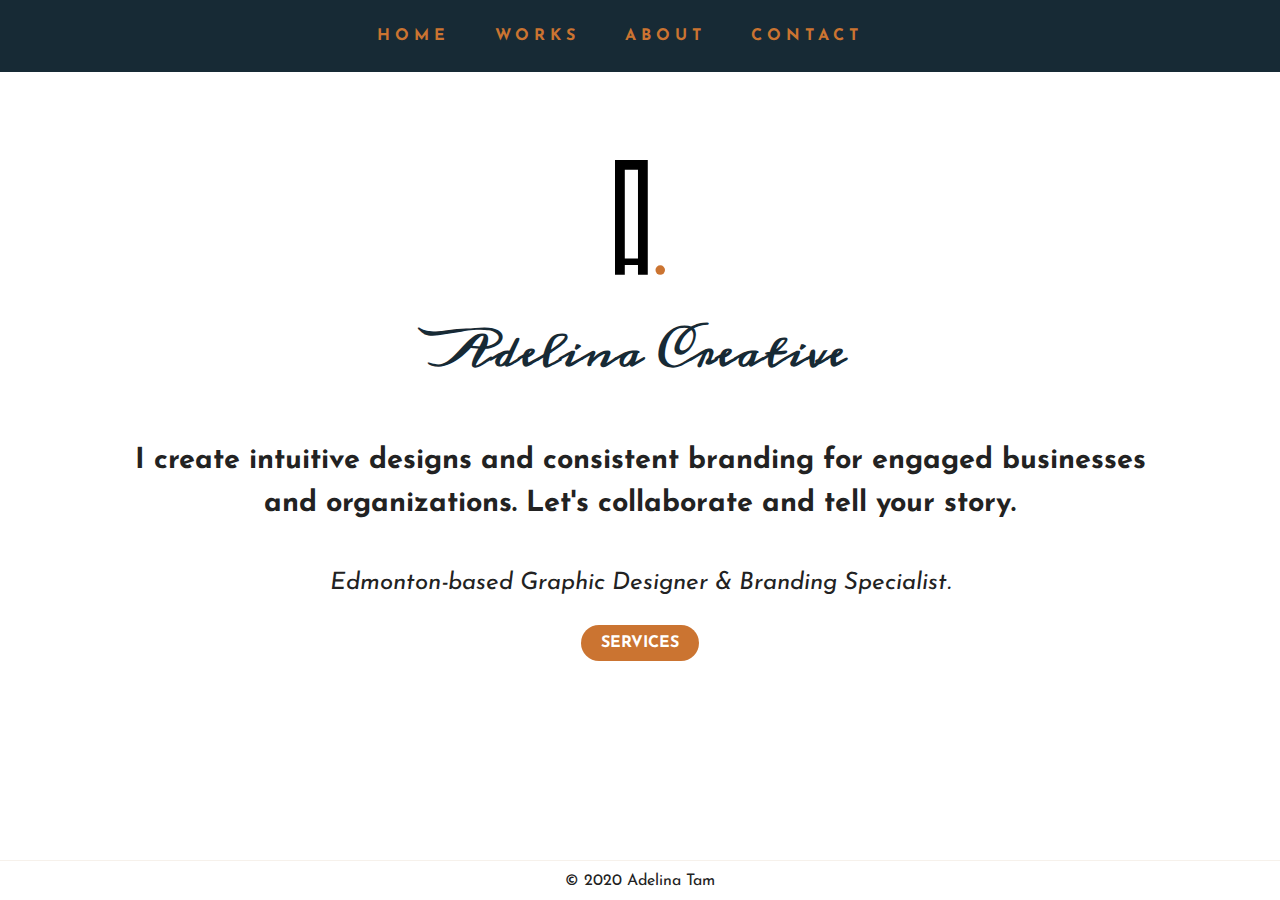
<file: index.html>
<!doctype html>
<html class="no-js" lang="">

<head>
  <meta charset="utf-8">
  <title>Home | Adelina Creative</title>
  <meta name="description" content="">
  <meta name="viewport" content="width=device-width, initial-scale=1">

  <link href="/assets/css/all.css" rel="stylesheet">
  <link rel="manifest" href="site.webmanifest">
  <link rel="apple-touch-icon" href="icon.png">
  <!-- Place favicon.ico in the root directory -->

  <link href="https://fonts.googleapis.com/css?family=Meddon&display=swap" rel="stylesheet">
  <link href="https://fonts.googleapis.com/css?family=Josefin+Sans:300&display=swap" rel="stylesheet">
  <link rel="stylesheet" href="css/animation.css">

  <link rel="stylesheet" href="css/main.css">
  <link rel="stylesheet" href="css/reset.css">

  <meta name="theme-color" content="#fafafa">
</head>

<body>
  <!--[if IE]>
    <p class="browserupgrade">You are using an <strong>outdated</strong> browser. Please <a href="https://browsehappy.com/">upgrade your browser</a> to improve your experience and security.</p>
  <![endif]-->

  <header>
    <button class="nav-button">
      &#9776;
    </button>
    <nav class="nav toggle-show-nav">
      <ul class="links">
        <li><a href="index.html">HOME</a></li>
        <div class="dropdown">
          <li><a class="droplink" href="#">WORKS</a></li>
          <div class="dropdown-content">
              <a href="web.html">Web</a>
              <a href="print.html">Print</a>
              <a href="logo.html">Logo</a>
              <a href="wedding.html">Wedding</a>
          </div>
        </div>
        <li><a href="about.html">ABOUT</a></li>
        <li><a href="contact.html">CONTACT</a></li>
      </ul>
    </nav>

    <div class="intro">
      
    </div>
  </header>

  <main class="creative">
    <svg id="Layer_1" data-name="Layer 1" xmlns="http://www.w3.org/2000/svg" viewBox="0 0 57.76 132.68"><defs><style>.cls-1{fill:#cb7431;}</style></defs><title>house-of-a-transparent</title><path d="M125,58.66h18.93V191.34H132.61V180H117.39v11.32H106.07V58.66Zm7.61,113.75V70H117.39V172.41Z" transform="translate(-106.07 -58.66)"/><circle class="cls-1" cx="52.26" cy="127.13" r="5.5"/></svg>
    <h1 class="effect4">Adelina Creative</h1>
    <h2 class="mission">I create intuitive designs and consistent branding for engaged businesses</h2>
    <h2>and organizations. Let's collaborate and tell your story.</h2>
    <p>Edmonton-based Graphic Designer & Branding Specialist.</p>
    <a class="button" href="about.html">SERVICES</a>
  </main>

  <footer>
    <p>&#169; 2020 Adelina Tam</p>
  </footer>

  <script src="js/vendor/modernizr-3.7.1.min.js"></script>
  <script src="https://code.jquery.com/jquery-3.4.1.min.js" integrity="sha256-CSXorXvZcTkaix6Yvo6HppcZGetbYMGWSFlBw8HfCJo=" crossorigin="anonymous"></script>
  <script>window.jQuery || document.write('<script src="js/vendor/jquery-3.4.1.min.js"><\/script>')</script>
  <script src="js/plugins.js"></script>
  <script src="js/main.js"></script>

</body>

</html>
</file>
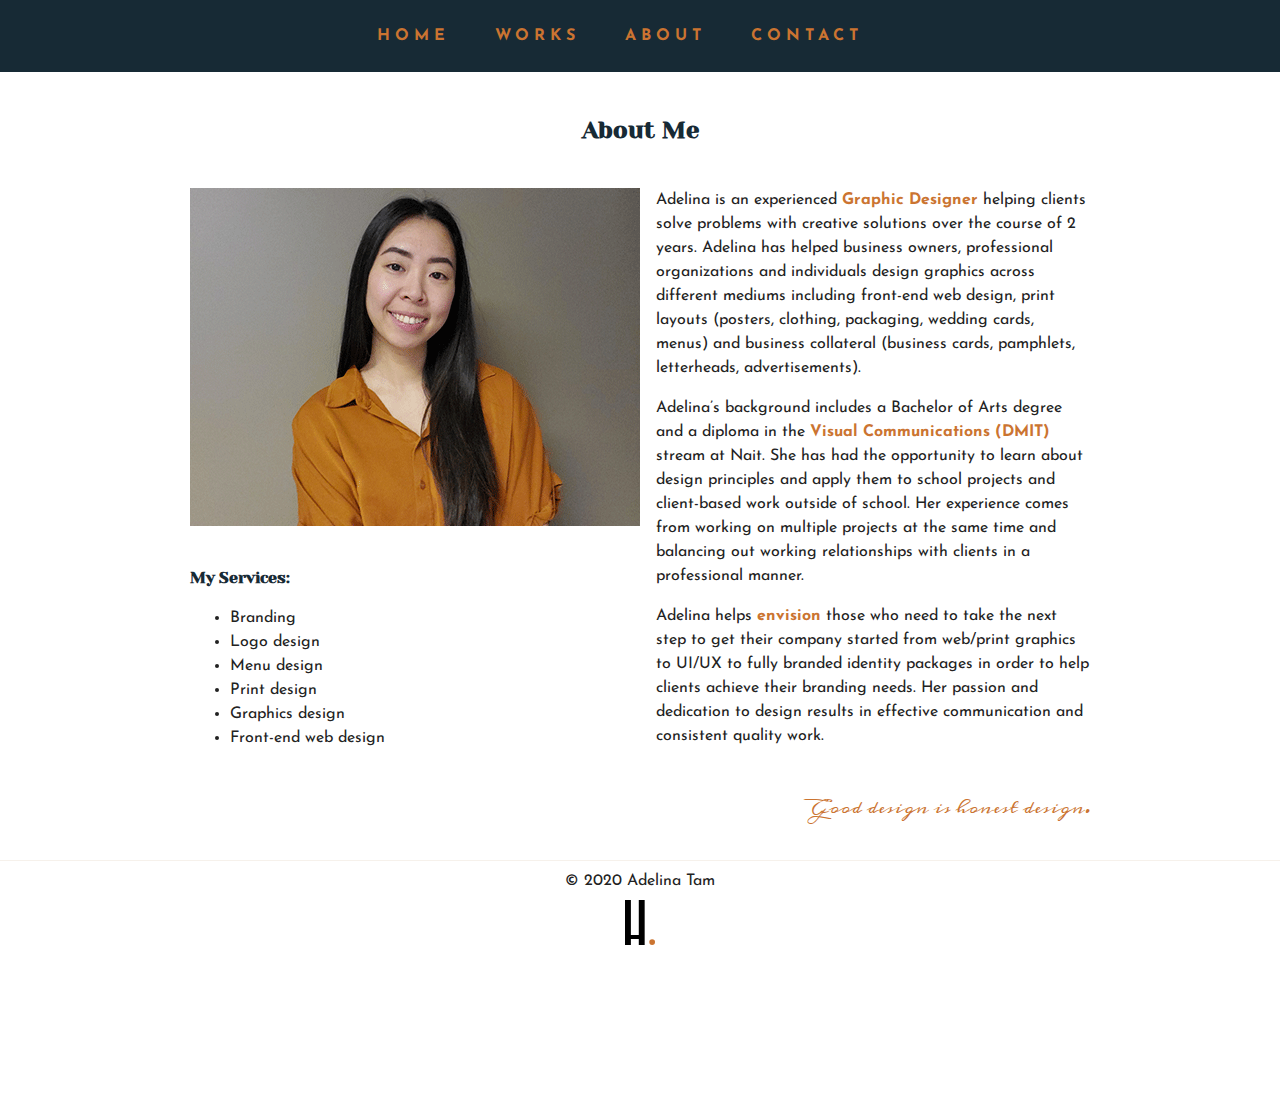
<file: about.html>
<!doctype html>
<html class="no-js" lang="">

<head>
  <meta charset="utf-8">
  <title>About | Adelina Creative</title>
  <meta name="description" content="">
  <meta name="viewport" content="width=device-width, initial-scale=1">

  <link href="/assets/css/all.css" rel="stylesheet">
  <link rel="manifest" href="site.webmanifest">
  <link rel="apple-touch-icon" href="icon.png">
  <!-- Place favicon.ico in the root directory -->

  <link href="https://fonts.googleapis.com/css?family=Meddon&display=swap" rel="stylesheet">
  <link href="https://fonts.googleapis.com/css?family=Josefin+Sans:300&display=swap" rel="stylesheet">
  <link href="https://fonts.googleapis.com/css?family=Yeseva+One&display=swap" rel="stylesheet">
  <link rel="stylesheet" href="css/main.css">
  <link rel="stylesheet" href="css/reset.css">

  <meta name="theme-color" content="#fafafa">
</head>

<body>
  <!--[if IE]>
    <p class="browserupgrade">You are using an <strong>outdated</strong> browser. Please <a href="https://browsehappy.com/">upgrade your browser</a> to improve your experience and security.</p>
  <![endif]-->

  <header>
    <button class="nav-button">
      &#9776;
    </button>
    <nav class="nav toggle-show-nav">
      <ul class="links">
        <li><a href="index.html">HOME</a></li>
        <div class="dropdown">
          <li><a class="droplink" href="#">WORKS</a></li>
          <div class="dropdown-content">
              <a href="web.html">Web</a>
              <a href="print.html">Print</a>
              <a href="logo.html">Logo</a>
              <a href="wedding.html">Wedding</a>
          </div>
        </div>
        <li><a href="about.html">ABOUT</a></li>
        <li><a href="contact.html">CONTACT</a></li>
      </ul>
    </nav>
  </header>

  <div class="page-title">
    <h4>About Me</h4>
  </div>

  <main class="about">

  <div>
    <img src="img/bio-450.png" alt="My Photo">
    <h4 class="services">My Services:</h4>
    <ul>
      <li>Branding</li>
      <li>Logo design</li>
      <li>Menu design</li>
      <li>Print design</li>
      <li>Graphics design</li>
      <li>Front-end web design</li>
    </ul>
  </div>

  <div class="bio">
    <p>
      Adelina is an experienced <span class="colorize">Graphic Designer</span> helping clients solve problems with creative solutions over the course of 2 years. Adelina has helped business owners, professional organizations and individuals design graphics across different mediums including front-end web design, print layouts (posters, clothing, packaging, wedding cards, menus) and business collateral (business cards, pamphlets, letterheads, advertisements).
    </p>

    <p>
      Adelina’s background includes a Bachelor of Arts degree and a diploma in the <span class="colorize">Visual Communications (DMIT)</span> stream at Nait. She has had the opportunity to learn about design principles and apply them to school projects and client-based work outside of school. Her experience comes from working on multiple projects at the same time and balancing out working relationships with clients in a professional manner.
    </p>

    <p>
      Adelina helps <span class="colorize">envision</span> those who need to take the next step to get their company started from web/print graphics to UI/UX to fully branded identity packages in order to help clients achieve their branding needs. Her passion and dedication to design results in effective communication and consistent quality work.
    </p>

    <p class="quote">Good design is honest design.</p>
  </div>
  </main>

  <div class="logo-svg">
    <svg id="Layer_1" data-name="Layer 1" xmlns="http://www.w3.org/2000/svg" viewBox="0 0 57.76 132.68"><defs><style>.cls-1{fill:#cb7431;}</style></defs><title>house-of-a-transparent</title><path d="M125,58.66h18.93V191.34H132.61V180H117.39v11.32H106.07V58.66Zm7.61,113.75V70H117.39V172.41Z" transform="translate(-106.07 -58.66)"/><circle class="cls-1" cx="52.26" cy="127.13" r="5.5"/></svg>
  </div>

  <footer>
    <p>&#169; 2020 Adelina Tam</p>
  </footer>

  <script src="js/vendor/modernizr-3.7.1.min.js"></script>
  <script src="https://code.jquery.com/jquery-3.4.1.min.js" integrity="sha256-CSXorXvZcTkaix6Yvo6HppcZGetbYMGWSFlBw8HfCJo=" crossorigin="anonymous"></script>
  <script>window.jQuery || document.write('<script src="js/vendor/jquery-3.4.1.min.js"><\/script>')</script>
  <script src="js/plugins.js"></script>
  <script src="js/main.js"></script>

</body>

</html>
</file>
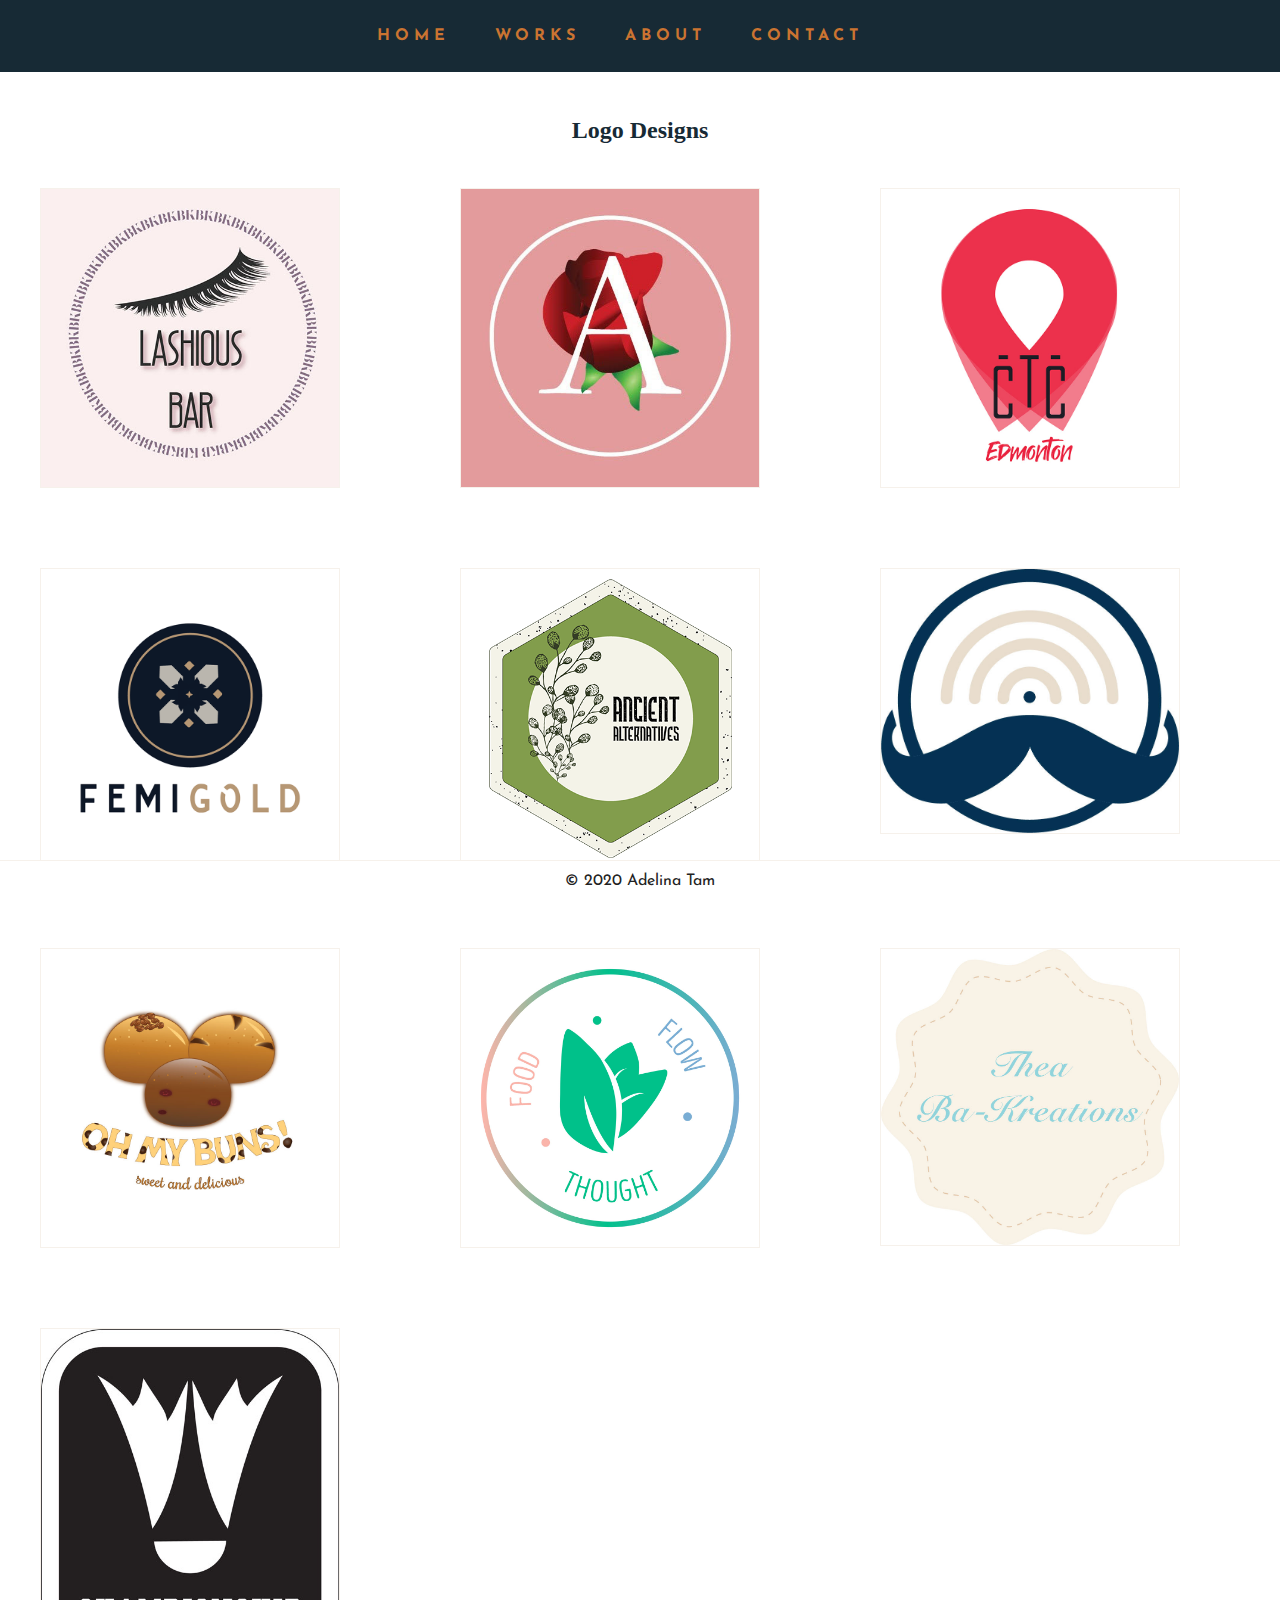
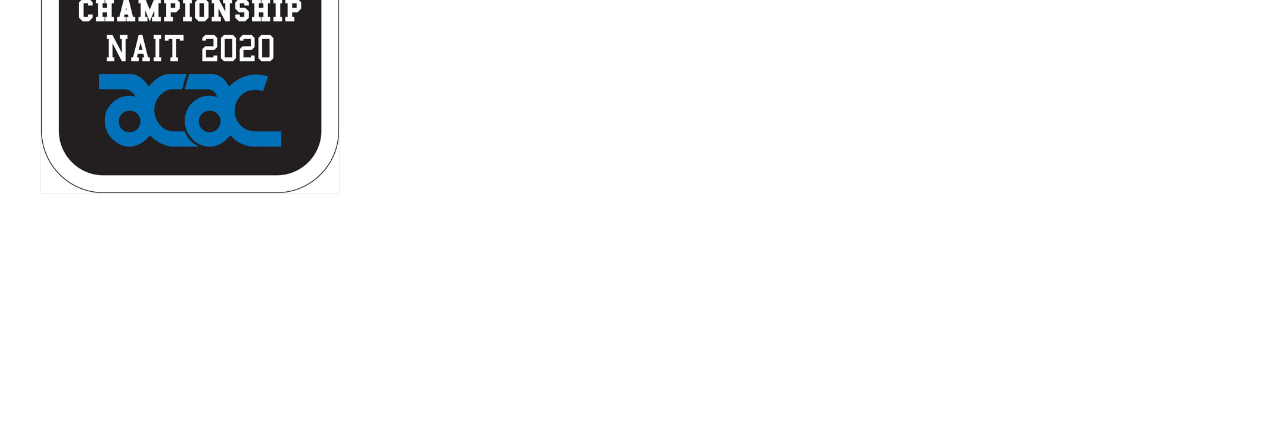
<file: logo.html>
<!doctype html>
<html class="no-js" lang="">

<head>
  <meta charset="utf-8">
  <title>Logo Designs | Adelina Creative</title>
  <meta name="description" content="">
  <meta name="viewport" content="width=device-width, initial-scale=1">

  <link rel="manifest" href="site.webmanifest">
  <link rel="apple-touch-icon" href="icon.png">
  <!-- Place favicon.ico in the root directory -->

  <link href="/assets/css/all.css" rel="stylesheet">
  <link href="https://fonts.googleapis.com/css?family=Meddon&display=swap" rel="stylesheet">
  <link href="https://fonts.googleapis.com/css?family=Josefin+Sans:300&display=swap" rel="stylesheet">
  <link rel="stylesheet" href="css/main.css">
  <link rel="stylesheet" href="css/reset.css">

  <meta name="theme-color" content="#fafafa">
</head>

<body>
  <!--[if IE]>
    <p class="browserupgrade">You are using an <strong>outdated</strong> browser. Please <a href="https://browsehappy.com/">upgrade your browser</a> to improve your experience and security.</p>
  <![endif]-->

  <header>
    <button class="nav-button">
      &#9776;
    </button>
    <nav class="nav toggle-show-nav">
      <ul class="links">
        <li><a href="index.html">HOME</a></li>
        <div class="dropdown">
          <li><a class="droplink" href="#">WORKS</a></li>
          <div class="dropdown-content">
              <a href="web.html">Web</a>
              <a href="print.html">Print</a>
              <a href="logo.html">Logo</a>
              <a href="wedding.html">Wedding</a>
          </div>
        </div>
        <li><a href="about.html">ABOUT</a></li>
        <li><a href="contact.html">CONTACT</a></li>
      </ul>
    </nav>
  </header>

  <div class="page-title">
    <h4>Logo Designs</h4>
  </div>

  <main class="portfolio">
    <div>
      <img src="img/lashious-500.jpg" alt="Lashious Bar Logo">
    </div> 

    <div>
      <img src="img/rose-500.jpg" alt="Rose Logo">
    </div> 

    <div>
      <img src="img/ctc-800.jpg" alt="CTC Logo">
    </div>

    <div class="femigold">
      <img src="img/femigold-800.png" alt="Femigold Logo">
    </div>

    <div>
      <img src="img/aa-500.png" alt="Ancient Alternatives Logo">
    </div>

    <div>
      <img src="img/mmh.jpg" alt="Men's Mental Health Logo">
    </div>

    <div>
      <img src="img/ohmybuns.jpg" alt="Oh My Buns Logo">
    </div>

    <div>
      <img src="img/foodflowthought.jpg" alt="Food Flow Thought Logo">
    </div>

    <div>
      <img src="img/thea.jpg" alt="Thea Ba-Kreations Logo">
    </div>

    <div class="last-img">
      <img src="img/acac.jpg" alt="ACAC Badminton 2020 Championship Logo">
    </div>
  </main>

  <footer>
    <p>&#169; 2020 Adelina Tam</p>
  </footer>

  <script src="js/vendor/modernizr-3.7.1.min.js"></script>
  <script src="https://code.jquery.com/jquery-3.4.1.min.js" integrity="sha256-CSXorXvZcTkaix6Yvo6HppcZGetbYMGWSFlBw8HfCJo=" crossorigin="anonymous"></script>
  <script>window.jQuery || document.write('<script src="js/vendor/jquery-3.4.1.min.js"><\/script>')</script>
  <script src="js/plugins.js"></script>
  <script src="js/main.js"></script>

</body>

</html>
</file>
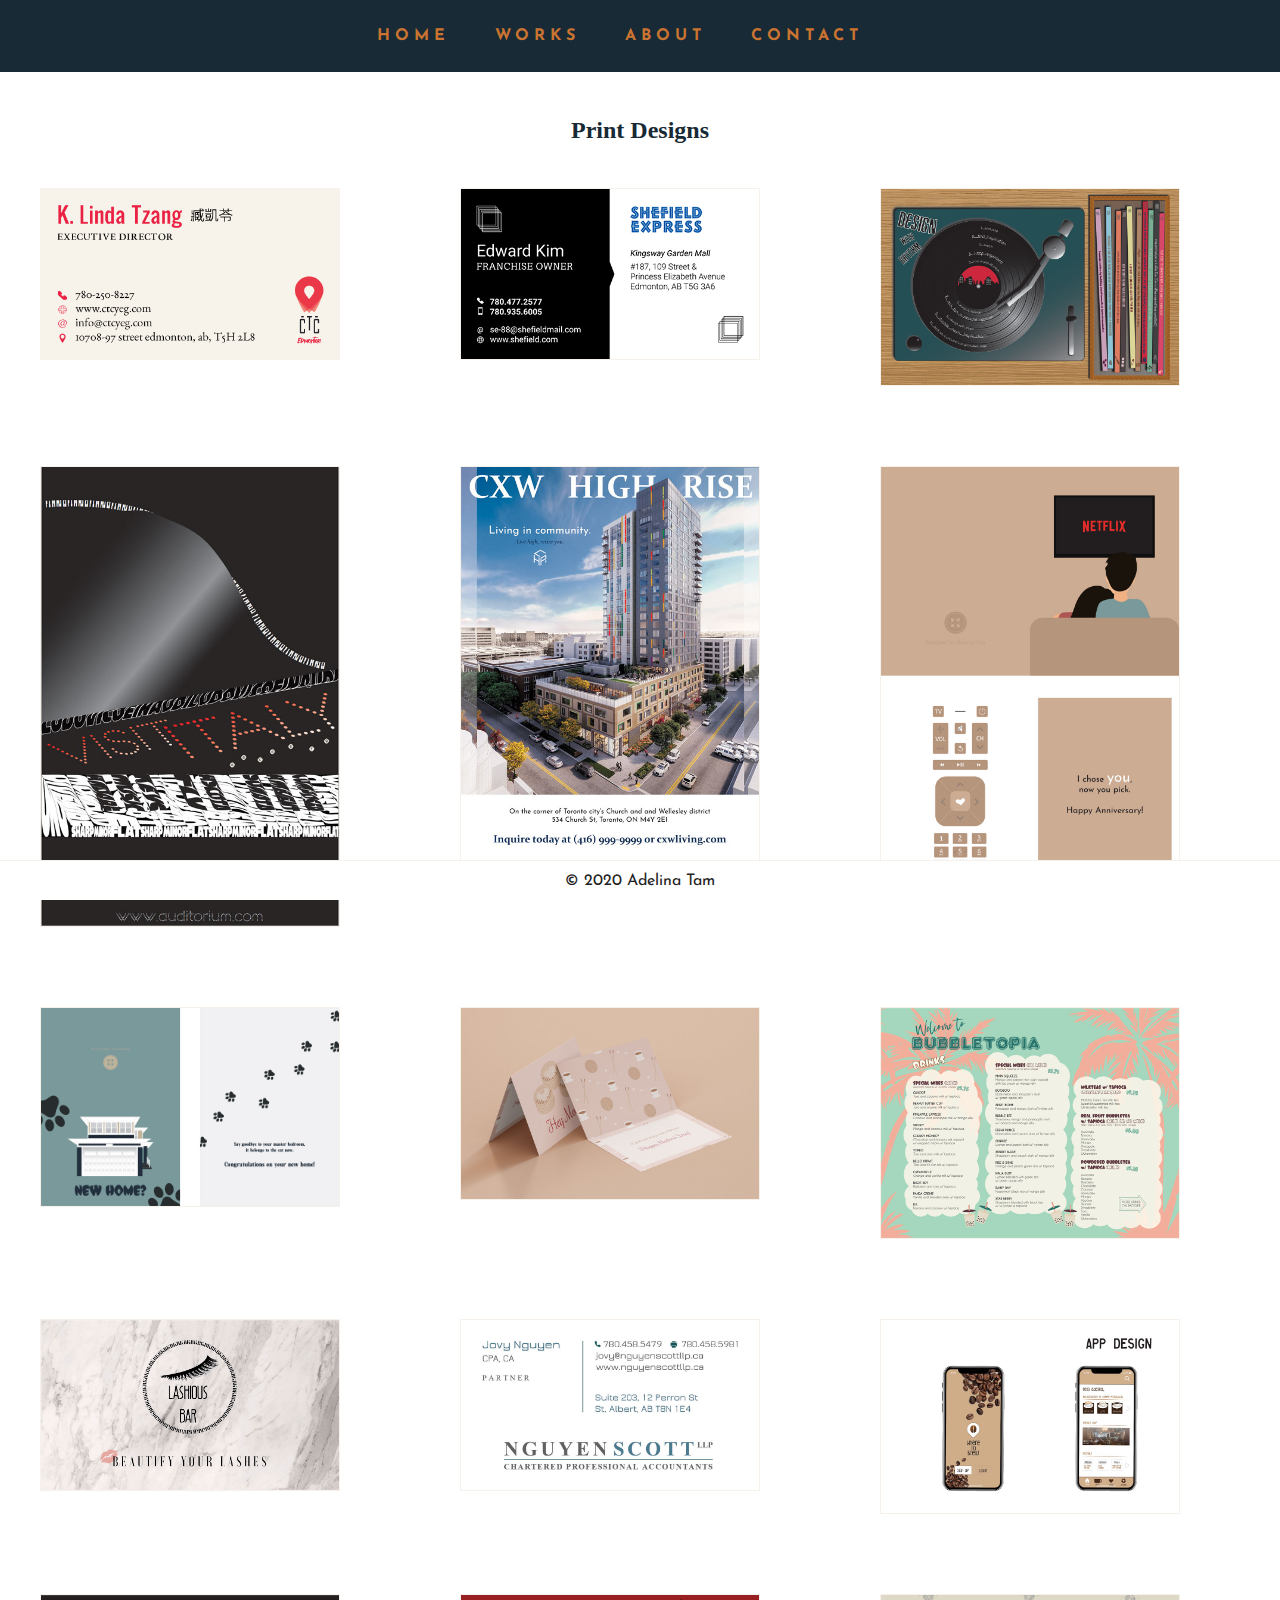
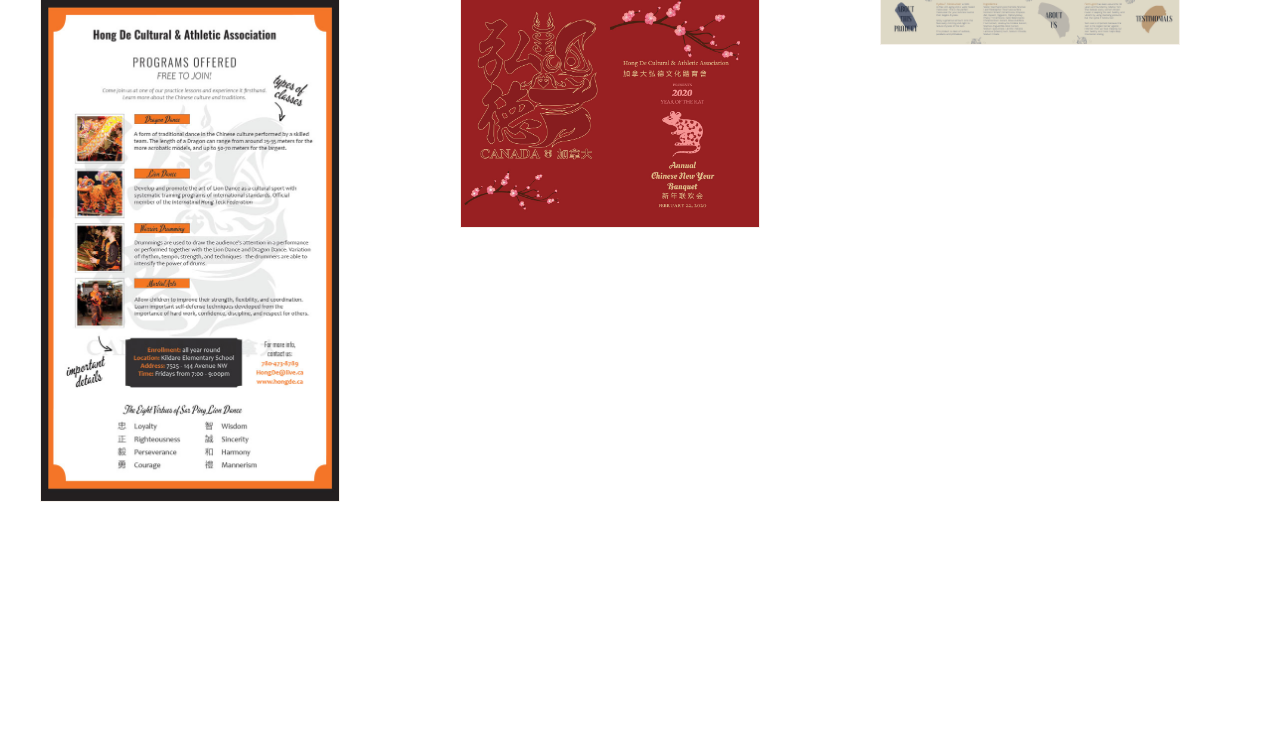
<file: print.html>
<!doctype html>
<html class="no-js" lang="">

<head>
  <meta charset="utf-8">
  <title>Print Projects | Adelina Creative</title>
  <meta name="description" content="">
  <meta name="viewport" content="width=device-width, initial-scale=1">

  <link href="/assets/css/all.css" rel="stylesheet">
  <link rel="manifest" href="site.webmanifest">
  <link rel="apple-touch-icon" href="icon.png">
  <!-- Place favicon.ico in the root directory -->

  <link href="https://fonts.googleapis.com/css?family=Meddon&display=swap" rel="stylesheet">
  <link href="https://fonts.googleapis.com/css?family=Josefin+Sans:300&display=swap" rel="stylesheet">
  <link rel="stylesheet" href="css/main.css">
  <link rel="stylesheet" href="css/reset.css">

  <meta name="theme-color" content="#fafafa">
</head>

<body>
  <!--[if IE]>
    <p class="browserupgrade">You are using an <strong>outdated</strong> browser. Please <a href="https://browsehappy.com/">upgrade your browser</a> to improve your experience and security.</p>
  <![endif]-->

  <header>
    <button class="nav-button">
      &#9776;
    </button>
    <nav class="nav toggle-show-nav">
      <ul class="links">
        <li><a href="index.html">HOME</a></li>
        <div class="dropdown">
          <li><a class="droplink" href="#">WORKS</a></li>
          <div class="dropdown-content">
              <a href="web.html">Web</a>
              <a href="print.html">Print</a>
              <a href="logo.html">Logo</a>
              <a href="wedding.html">Wedding</a>
          </div>
        </div>
        <li><a href="about.html">ABOUT</a></li>
        <li><a href="contact.html">CONTACT</a></li>
      </ul>
    </nav>
  </header>

  <div class="page-title">
    <h4>Print Designs</h4>
  </div>

  <main class="portfolio">
    <div>
      <img src="img/tzang.png" alt="Zhang Business Card">
    </div>

    <div>
      <img src="img/kim-500.png" alt="Kim Business Card">
    </div>

    <div>
      <img src="img/vinyl.jpg" alt="Record Player">
    </div>

    <div>
      <img src="img/piano.jpg" alt="Type Expression Poster">
    </div>

    <div>
      <img src="img/marketing-ad.jpg" alt="CXW Magazine Ad">
    </div>

    <div>
      <img src="img/anniversary.jpg" alt="Anniversary Card">
    </div>

    <div>
      <img src="img/newhome.jpg" alt="New Home Card">
    </div>

    <div>
      <img src="img/dimsum.jpg" alt="Dim Sum Card">
    </div>

    <div>
      <img src="img/bbt-menu.png" alt="Bubbletopia Menu">
    </div>

    <!-- NEW -->

    <div>
      <img src="img/lash-card.jpg" alt="Lashious Bar Business Card">
    </div>

    <div>
      <img src="img/jovy-card.jpg" alt="Jovy Nguyen Business Card">
    </div>

    <div>
      <img src="img/coffee-book.jpg" alt="Coffee App Design">
    </div>

    <div class="last-img">
      <img src="img/pamphlet.jpg" alt="Hong De Class Pamphlet">
    </div>

    <div class="last-img">
      <img src="img/itinerary.jpg" alt="Hong De CNY Itinerary">
    </div>

    <div class="last-img">
      <img src="img/brand-booklet-2.jpg" alt="Femigold Booklet">
    </div>

  </main>

  <footer>
    <p>&#169; 2020 Adelina Tam</p>
  </footer>

  <script src="js/vendor/modernizr-3.7.1.min.js"></script>
  <script src="https://code.jquery.com/jquery-3.4.1.min.js" integrity="sha256-CSXorXvZcTkaix6Yvo6HppcZGetbYMGWSFlBw8HfCJo=" crossorigin="anonymous"></script>
  <script>window.jQuery || document.write('<script src="js/vendor/jquery-3.4.1.min.js"><\/script>')</script>
  <script src="js/plugins.js"></script>
  <script src="js/main.js"></script>

</body>

</html>
</file>
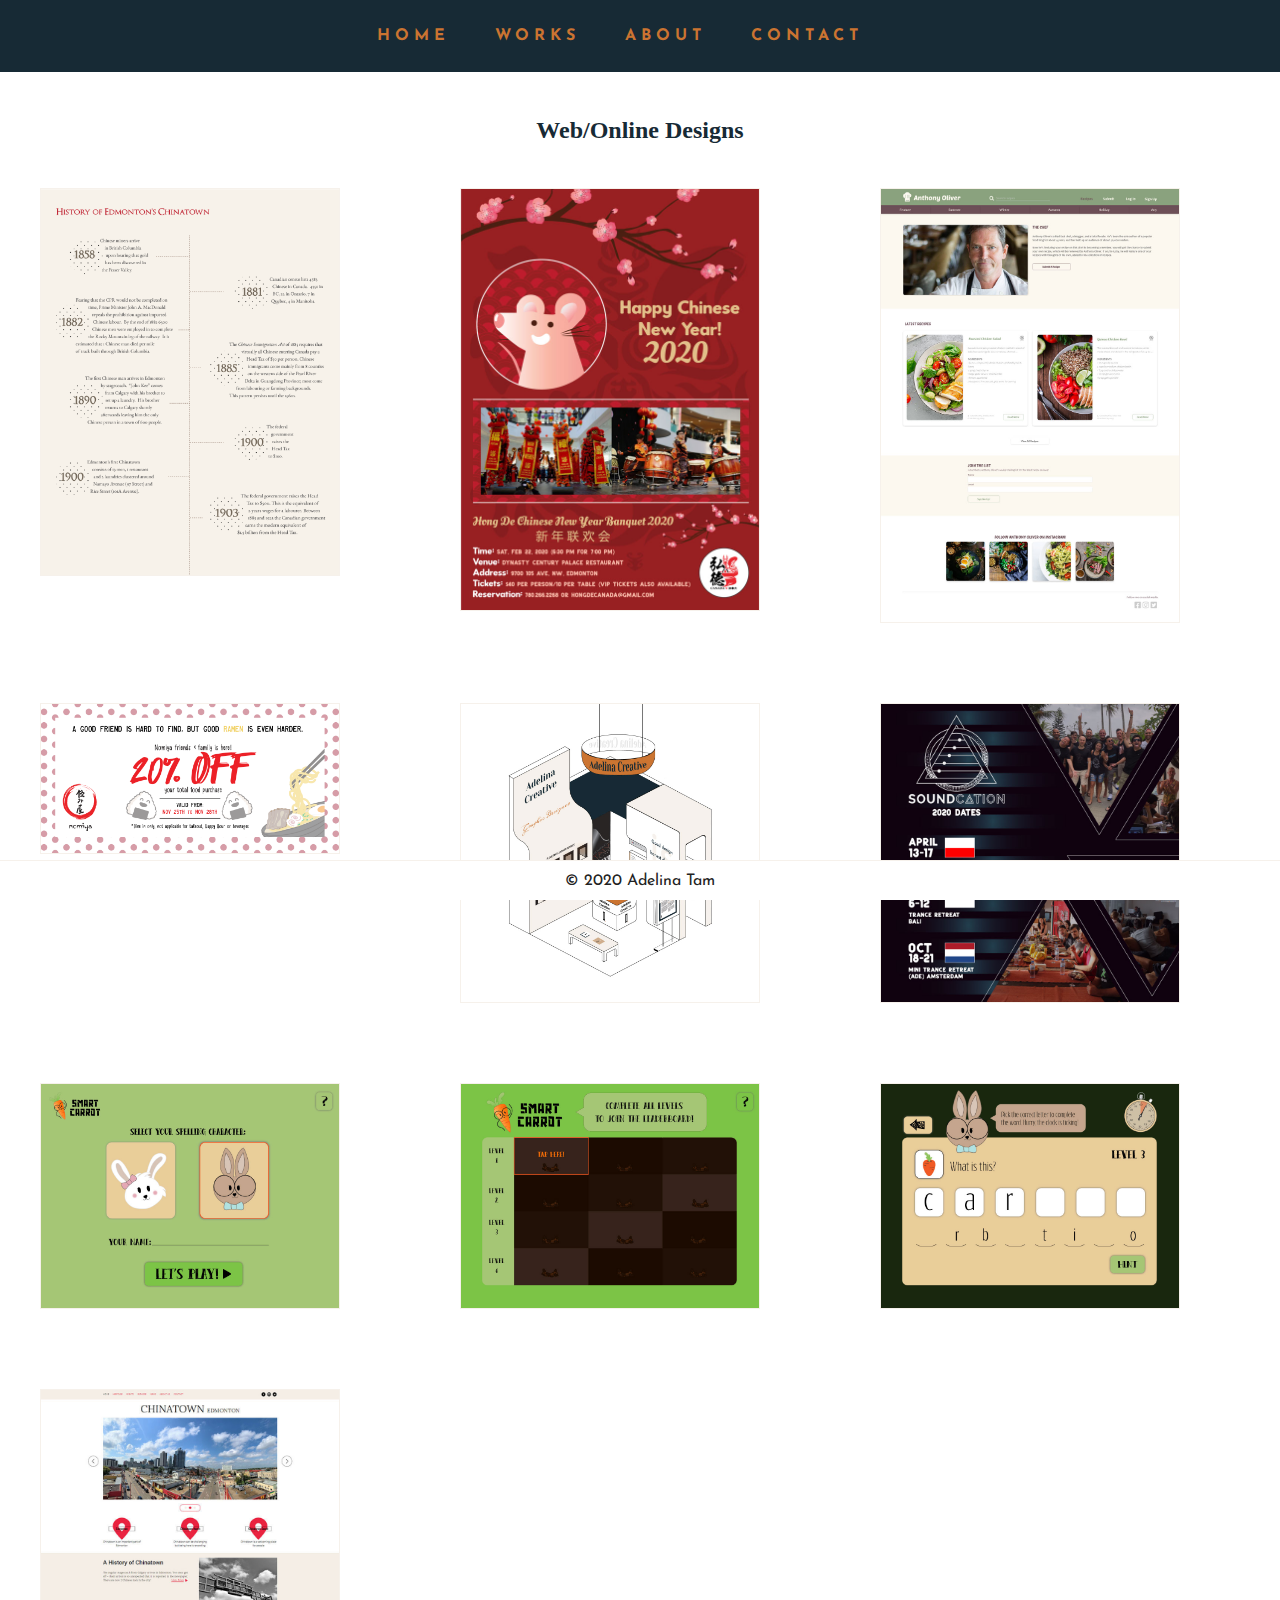
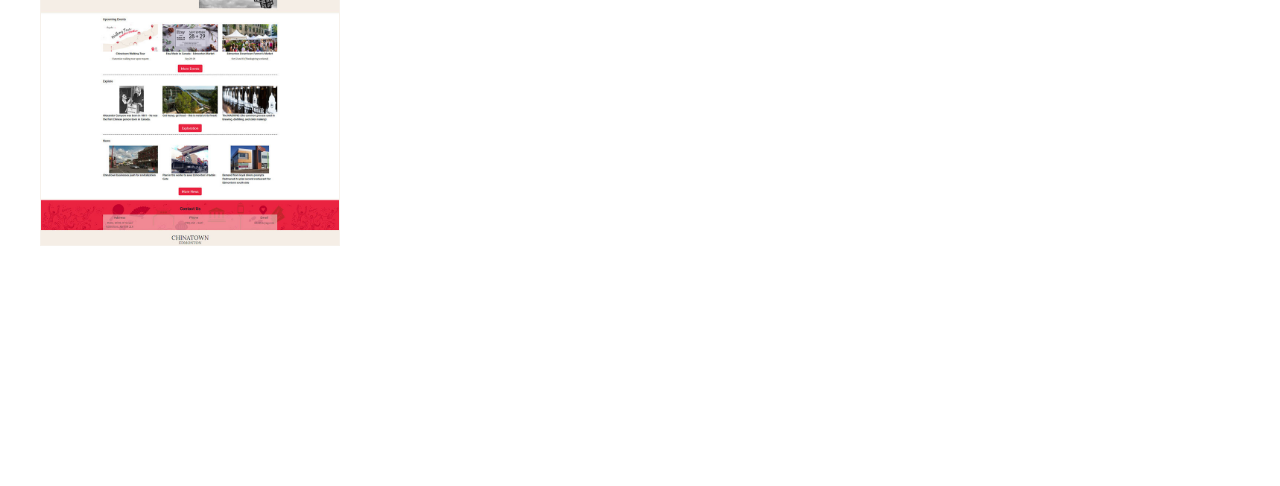
<file: web.html>
<!doctype html>
<html class="no-js" lang="">

<head>
  <meta charset="utf-8">
  <title>Online Works | Adelina Creative</title>
  <meta name="description" content="">
  <meta name="viewport" content="width=device-width, initial-scale=1">

  <link rel="manifest" href="site.webmanifest">
  <link rel="apple-touch-icon" href="icon.png">
  <!-- Place favicon.ico in the root directory -->

  <link href="https://fonts.googleapis.com/css?family=Meddon&display=swap" rel="stylesheet">
  <link href="https://fonts.googleapis.com/css?family=Josefin+Sans:300&display=swap" rel="stylesheet">
  <link rel="stylesheet" href="css/main.css">
  <link rel="stylesheet" href="css/reset.css">

  <meta name="theme-color" content="#fafafa">
</head>

<body>
  <!--[if IE]>
    <p class="browserupgrade">You are using an <strong>outdated</strong> browser. Please <a href="https://browsehappy.com/">upgrade your browser</a> to improve your experience and security.</p>
  <![endif]-->

  <header>
    <button class="nav-button">
      &#9776;
    </button>
    <nav class="nav toggle-show-nav">
      <ul class="links">
        <li><a href="index.html">HOME</a></li>
        <div class="dropdown">
          <li><a class="droplink" href="#">WORKS</a></li>
          <div class="dropdown-content">
              <a href="web.html">Web</a>
              <a href="print.html">Print</a>
              <a href="logo.html">Logo</a>
              <a href="wedding.html">Wedding</a>
          </div>
        </div>
        <li><a href="about.html">ABOUT</a></li>
        <li><a href="contact.html">CONTACT</a></li>
      </ul>
    </nav>
  </header>

  <div class="page-title">
    <h4>Web/Online Designs</h4>
  </div>

  <main class="portfolio">
    <div>
      <img src="img/timeline.png" alt="CTC Timeline">
    </div>

    <div>
      <img src="img/hongde-poster.jpg" alt="Hong De Chinese New Year Poster">
    </div>

    <div>
      <img src="img/oliver.jpg" alt="Anthony Oliver Landing Page">
    </div>

    <div>
      <img src="img/banner.png" alt="Nomiya Coupon">
    </div>

    <div>
      <img src="img/iso.jpg" alt="Isometric Design Booth">
    </div>

    <div>
      <img src="img/dates-outline.jpg" alt="Soundcation IG Graphic">
    </div>

    <div>
      <img src="img/game-2.jpg" alt="Soundcation IG Graphic">
    </div>

    <div>
      <img src="img/game-3.jpg" alt="Soundcation IG Graphic">
    </div>

    <div>
      <img src="img/game-1.jpg" alt="Nomiya Coupon">
    </div>

    <div class="last-img">
      <img src="img/ctcyeg.jpg" alt="CTC Website Design">
    </div>

  </main>

  <footer>
    <p>&#169; 2020 Adelina Tam</p>
  </footer>

  <script src="js/vendor/modernizr-3.7.1.min.js"></script>
  <script src="https://code.jquery.com/jquery-3.4.1.min.js" integrity="sha256-CSXorXvZcTkaix6Yvo6HppcZGetbYMGWSFlBw8HfCJo=" crossorigin="anonymous"></script>
  <script>window.jQuery || document.write('<script src="js/vendor/jquery-3.4.1.min.js"><\/script>')</script>
  <script src="js/plugins.js"></script>
  <script src="js/main.js"></script>

</body>

</html>
</file>
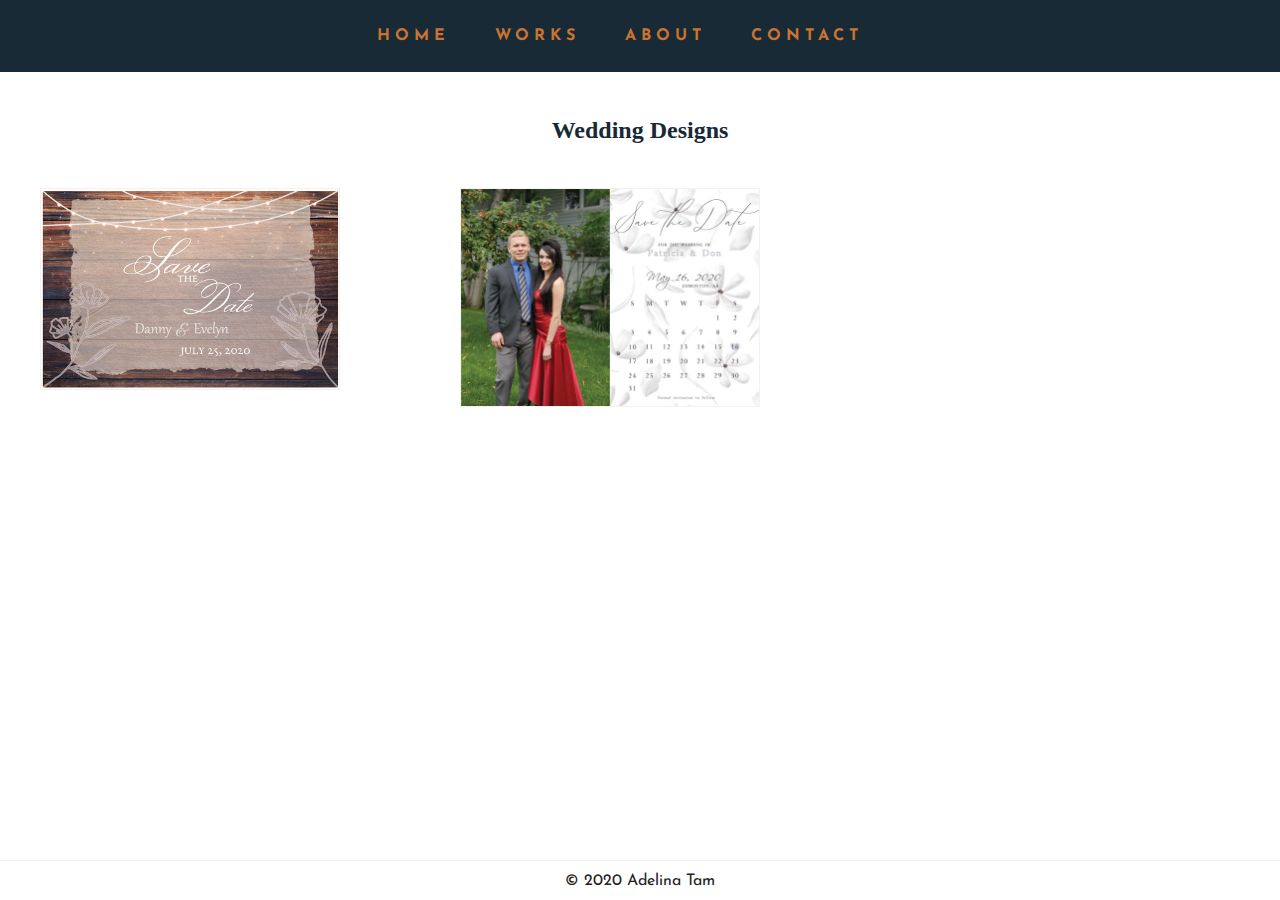
<file: wedding.html>
<!doctype html>
<html class="no-js" lang="">

<head>
  <meta charset="utf-8">
  <title>Wedding Designs | Adelina Creative</title>
  <meta name="description" content="">
  <meta name="viewport" content="width=device-width, initial-scale=1">

  <link rel="manifest" href="site.webmanifest">
  <link rel="apple-touch-icon" href="icon.png">
  <!-- Place favicon.ico in the root directory -->

  <link href="/assets/css/all.css" rel="stylesheet">
  <link href="https://fonts.googleapis.com/css?family=Meddon&display=swap" rel="stylesheet">
  <link href="https://fonts.googleapis.com/css?family=Josefin+Sans:300&display=swap" rel="stylesheet">
  <link rel="stylesheet" href="css/main.css">
  <link rel="stylesheet" href="css/reset.css">

  <meta name="theme-color" content="#fafafa">
</head>

<body>
  <!--[if IE]>
    <p class="browserupgrade">You are using an <strong>outdated</strong> browser. Please <a href="https://browsehappy.com/">upgrade your browser</a> to improve your experience and security.</p>
  <![endif]-->

  <header>
    <button class="nav-button">
      &#9776;
    </button>
    <nav class="nav toggle-show-nav">
      <ul class="links">
        <li><a href="index.html">HOME</a></li>
        <div class="dropdown">
          <li><a class="droplink" href="#">WORKS</a></li>
          <div class="dropdown-content">
              <a href="web.html">Web</a>
              <a href="print.html">Print</a>
              <a href="logo.html">Logo</a>
              <a href="wedding.html">Wedding</a>
          </div>
        </div>
        <li><a href="about.html">ABOUT</a></li>
        <li><a href="contact.html">CONTACT</a></li>
      </ul>
    </nav>
  </header>

  <div class="page-title">
    <h4>Wedding Designs</h4>
  </div>

  <main class="portfolio">
    <div>
      <img src="img/savethedate.jpg" alt="Save The Date Wedding Card">
    </div>

    <div>
      <img src="img/save-the-date-pd.jpg" alt="Save The Date Wedding Card">
    </div>

  </main>

  <footer>
    <p>&#169; 2020 Adelina Tam</p>
  </footer>

  <script src="js/vendor/modernizr-3.7.1.min.js"></script>
  <script src="https://code.jquery.com/jquery-3.4.1.min.js" integrity="sha256-CSXorXvZcTkaix6Yvo6HppcZGetbYMGWSFlBw8HfCJo=" crossorigin="anonymous"></script>
  <script>window.jQuery || document.write('<script src="js/vendor/jquery-3.4.1.min.js"><\/script>')</script>
  <script src="js/plugins.js"></script>
  <script src="js/main.js"></script>

</body>

</html>
</file>
<file: css/animation.css>
.effect1 {
    -webkit-animation: effect1 1s cubic-bezier(0.215, 0.610, 0.355, 1.000) both;
    animation: effect1 1s cubic-bezier(0.215, 0.610, 0.355, 1.000) both;
}

@-webkit-keyframes effect1 {
    0% {
        letter-spacing: 1em;
        opacity: 0;
    }

    40% {
        opacity: 0.6;
    }

    100% {
        letter-spacing: normal;
        opacity: 1;
    }
}

@keyframes effect1 {
    0% {
        letter-spacing: 1em;
        opacity: 0;
    }

    40% {
        opacity: 0.6;
    }

    100% {
        letter-spacing: normal;
        opacity: 1;
    }
}

.effect2 {
    -webkit-animation: effect2 1s cubic-bezier(0.215, 0.610, 0.355, 1.000) both;
    animation: effect2 1s cubic-bezier(0.215, 0.610, 0.355, 1.000) both;
}

@-webkit-keyframes effect2 {
    0% {
        letter-spacing: -0.5em;
        opacity: 0;
    }

    40% {
        opacity: 0.6;
    }

    100% {
        opacity: 1;
    }
}

@keyframes effect2 {
    0% {
        letter-spacing: -0.5em;
        opacity: 0;
    }

    40% {
        opacity: 0.6;
    }

    100% {
        opacity: 1;
    }
}

.effect3 {
    -webkit-animation: effect3 1s cubic-bezier(0.215, 0.610, 0.355, 1.000) both;
    animation: effect3 1s cubic-bezier(0.215, 0.610, 0.355, 1.000) both;
}

@-webkit-keyframes effect3 {
    0% {
        letter-spacing: 1em;
        -webkit-transform: translateZ(400px) translateY(-300px);
        transform: translateZ(400px) translateY(-300px);
        opacity: 0;
    }

    40% {
        opacity: 0.6;
    }

    100% {
        -webkit-transform: translateZ(0) translateY(0);
        transform: translateZ(0) translateY(0);
        opacity: 1;
    }
}

@keyframes effect3 {
    0% {
        letter-spacing: 1em;
        -webkit-transform: translateZ(400px) translateY(-300px);
        transform: translateZ(400px) translateY(-300px);
        opacity: 0;
    }

    40% {
        opacity: 0.6;
    }

    100% {
        -webkit-transform: translateZ(0) translateY(0);
        transform: translateZ(0) translateY(0);
        opacity: 1;
    }
}

.effect4 {
    -webkit-animation: effect4 1s cubic-bezier(0.215, 0.610, 0.355, 1.000) both;
    animation: effect4 1s cubic-bezier(0.215, 0.610, 0.355, 1.000) both;
}

@-webkit-keyframes effect4 {
    0% {
        letter-spacing: -0.5em;
        -webkit-transform: translateZ(-700px);
        transform: translateZ(-700px);
        opacity: 0;
    }

    40% {
        opacity: 0.6;
    }

    100% {
        -webkit-transform: translateZ(0);
        transform: translateZ(0);
        opacity: 1;
    }
}

@keyframes effect4 {
    0% {
        letter-spacing: -0.5em;
        -webkit-transform: translateZ(-700px);
        transform: translateZ(-700px);
        opacity: 0;
    }

    40% {
        opacity: 0.6;
    }

    100% {
        -webkit-transform: translateZ(0);
        transform: translateZ(0);
        opacity: 1;
    }
}

.effect5 {
    -webkit-animation: effect5 1s cubic-bezier(0.215, 0.610, 0.355, 1.000) both;
    animation: effect5 1s cubic-bezier(0.215, 0.610, 0.355, 1.000) both;
}

@-webkit-keyframes effect5 {
    0% {
        letter-spacing: 1em;
        -webkit-transform: translateZ(400px) translateY(300px);
        transform: translateZ(400px) translateY(300px);
        opacity: 0;
    }

    40% {
        opacity: 0.6;
    }

    100% {
        -webkit-transform: translateZ(0) translateY(0);
        transform: translateZ(0) translateY(0);
        opacity: 1;
    }
}

@keyframes effect5 {
    0% {
        letter-spacing: 1em;
        -webkit-transform: translateZ(400px) translateY(300px);
        transform: translateZ(400px) translateY(300px);
        opacity: 0;
    }

    40% {
        opacity: 0.6;
    }

    100% {
        -webkit-transform: translateZ(0) translateY(0);
        transform: translateZ(0) translateY(0);
        opacity: 1;
    }
}

.effect6 {
    -webkit-animation: effect6 0.8s cubic-bezier(0.215, 0.610, 0.355, 1.000) both;
    animation: effect6 0.8s cubic-bezier(0.215, 0.610, 0.355, 1.000) both;
}

@-webkit-keyframes effect6 {
    0% {
        letter-spacing: -0.5em;
        -webkit-transform: translateZ(-700px) translateY(-500px);
        transform: translateZ(-700px) translateY(-500px);
        opacity: 0;
    }

    40% {
        opacity: 0.6;
    }

    100% {
        -webkit-transform: translateZ(0) translateY(0);
        transform: translateZ(0) translateY(0);
        opacity: 1;
    }
}

@keyframes effect6 {
    0% {
        letter-spacing: -0.5em;
        -webkit-transform: translateZ(-700px) translateY(-500px);
        transform: translateZ(-700px) translateY(-500px);
        opacity: 0;
    }

    40% {
        opacity: 0.6;
    }

    100% {
        -webkit-transform: translateZ(0) translateY(0);
        transform: translateZ(0) translateY(0);
        opacity: 1;
    }
}

.effect7 {
    -webkit-animation: effect7 0.8s cubic-bezier(0.215, 0.610, 0.355, 1.000) both;
    animation: effect7 0.8s cubic-bezier(0.215, 0.610, 0.355, 1.000) both;
}

@-webkit-keyframes effect7 {
    0% {
        letter-spacing: -0.5em;
        -webkit-transform: translateZ(-700px) translateY(500px);
        transform: translateZ(-700px) translateY(500px);
        opacity: 0;
    }

    40% {
        opacity: 0.6;
    }

    100% {
        -webkit-transform: translateZ(0) translateY(0);
        transform: translateZ(0) translateY(0);
        opacity: 1;
    }
}

@keyframes effect7 {
    0% {
        letter-spacing: -0.5em;
        -webkit-transform: translateZ(-700px) translateY(500px);
        transform: translateZ(-700px) translateY(500px);
        opacity: 0;
    }

    40% {
        opacity: 0.6;
    }

    100% {
        -webkit-transform: translateZ(0) translateY(0);
        transform: translateZ(0) translateY(0);
        opacity: 1;
    }
}

.effect8 {
    -webkit-animation: effect8 0.7s cubic-bezier(0.215, 0.610, 0.355, 1.000) both;
    animation: effect8 0.7s cubic-bezier(0.215, 0.610, 0.355, 1.000) both;
}

@-webkit-keyframes effect8 {
    0% {
        letter-spacing: 1em;
        opacity: 0;
    }

    40% {
        opacity: 0.6;
    }

    100% {
        letter-spacing: normal;
        opacity: 1;
    }
}

@keyframes effect8 {
    0% {
        letter-spacing: 1em;
        opacity: 0;
    }

    40% {
        opacity: 0.6;
    }

    100% {
        letter-spacing: normal;
        opacity: 1;
    }
}

.effect9 {
    -webkit-animation: effect9 1s cubic-bezier(0.215, 0.610, 0.355, 1.000) both;
    animation: effect9 1s cubic-bezier(0.215, 0.610, 0.355, 1.000) both;
}

@-webkit-keyframes effect9 {
    0% {
        letter-spacing: 1em;
        -webkit-transform: translateZ(400px);
        transform: translateZ(400px);
        opacity: 0;
    }

    40% {
        opacity: 0.6;
    }

    100% {
        -webkit-transform: translateZ(0);
        transform: translateZ(0);
        opacity: 1;
    }
}

@keyframes effect9 {
    0% {
        letter-spacing: 1em;
        -webkit-transform: translateZ(400px);
        transform: translateZ(400px);
        opacity: 0;
    }

    40% {
        opacity: 0.6;
    }

    100% {
        -webkit-transform: translateZ(0);
        transform: translateZ(0);
        opacity: 1;
    }
}


.effect10 {
    -webkit-animation: effect10 0.7s cubic-bezier(0.550, 0.085, 0.680, 0.530) both;
    animation: effect10 0.7s cubic-bezier(0.550, 0.085, 0.680, 0.530) both;
}

@-webkit-keyframes effect10 {
    0% {
        opacity: 1;
    }

    50% {
        opacity: 1;
    }

    100% {
        letter-spacing: -0.5em;
        opacity: 0;
    }
}

@keyframes effect10 {
    0% {
        opacity: 1;
    }

    50% {
        opacity: 1;
    }

    100% {
        letter-spacing: -0.5em;
        opacity: 0;
    }
}


.effect11  {
    -webkit-animation: effect11  0.8s cubic-bezier(0.550, 0.085, 0.680, 0.530) both;
    animation: effect11  0.8s cubic-bezier(0.550, 0.085, 0.680, 0.530) both;
}

@-webkit-keyframes effect11  {
    0% {
        -webkit-transform: translateZ(0) translateY(0);
        transform: translateZ(0) translateY(0);
        opacity: 1;
    }

    60% {
        opacity: 0.8;
    }

    100% {
        letter-spacing: 1em;
        -webkit-transform: translateZ(300px) translateY(-200px);
        transform: translateZ(300px) translateY(-200px);
        opacity: 0;
    }
}

@keyframes effect11  {
    0% {
        -webkit-transform: translateZ(0) translateY(0);
        transform: translateZ(0) translateY(0);
        opacity: 1;
    }

    60% {
        opacity: 0.8;
    }

    100% {
        letter-spacing: 1em;
        -webkit-transform: translateZ(300px) translateY(-200px);
        transform: translateZ(300px) translateY(-200px);
        opacity: 0;
    }
}

.effect12 {
    -webkit-animation: effect12 0.8s cubic-bezier(0.550, 0.085, 0.680, 0.530) both;
    animation: effect12 0.8s cubic-bezier(0.550, 0.085, 0.680, 0.530) both;
}

@-webkit-keyframes effect12  {
    0% {
        -webkit-transform: translateZ(0) translateY(0);
        transform: translateZ(0) translateY(0);
        opacity: 1;
    }

    60% {
        opacity: 0.8;
    }

    100% {
        letter-spacing: 1em;
        -webkit-transform: translateZ(300px) translateY(-200px);
        transform: translateZ(300px) translateY(-200px);
        opacity: 0;
    }
}

@keyframes effect12  {
    0% {
        -webkit-transform: translateZ(0) translateY(0);
        transform: translateZ(0) translateY(0);
        opacity: 1;
    }

    60% {
        opacity: 0.8;
    }

    100% {
        letter-spacing: 1em;
        -webkit-transform: translateZ(300px) translateY(-200px);
        transform: translateZ(300px) translateY(-200px);
        opacity: 0;
    }
}

.effect13 {
    -webkit-animation: effect13 0.8s cubic-bezier(0.250, 0.460, 0.450, 0.940) both;
    animation: effect13 0.8s cubic-bezier(0.250, 0.460, 0.450, 0.940) both;
}

@-webkit-keyframes effect13 {
    0% {
        opacity: 1;
    }

    60% {
        opacity: 0.8;
    }

    100% {
        letter-spacing: 1em;
        opacity: 0;
    }
}

@keyframes effect13 {
    0% {
        opacity: 1;
    }

    60% {
        opacity: 0.8;
    }

    100% {
        letter-spacing: 1em;
        opacity: 0;
    }
}

.effect14 {
    -webkit-animation: effect14 0.8s cubic-bezier(0.550, 0.085, 0.680, 0.530) both;
    animation: effect14 0.8s cubic-bezier(0.550, 0.085, 0.680, 0.530) both;
}

@-webkit-keyframes effect14 {
    0% {
        -webkit-transform: translateZ(0);
        transform: translateZ(0);
        opacity: 1;
    }

    60% {
        opacity: 0.8;
    }

    100% {
        letter-spacing: 1em;
        -webkit-transform: translateZ(300px);
        transform: translateZ(300px);
        opacity: 0;
    }
}

@keyframes effect14 {
    0% {
        -webkit-transform: translateZ(0);
        transform: translateZ(0);
        opacity: 1;
    }

    60% {
        opacity: 0.8;
    }

    100% {
        letter-spacing: 1em;
        -webkit-transform: translateZ(300px);
        transform: translateZ(300px);
        opacity: 0;
    }
}
</file>
<file: css/main.css>
/*! HTML5 Boilerplate v7.2.0 | MIT License | https://html5boilerplate.com/ */

/* main.css 2.0.0 | MIT License | https://github.com/h5bp/main.css#readme */
/*
 * What follows is the result of much research on cross-browser styling.
 * Credit left inline and big thanks to Nicolas Gallagher, Jonathan Neal,
 * Kroc Camen, and the H5BP dev community and team.
 */

/* ==========================================================================
   Base styles: opinionated defaults
   ========================================================================== */

html {
  color: #222;
  font-size: 16px;
  line-height: 1.5;
  font-family:'josefin sans';
}

/*
 * Remove text-shadow in selection highlight:
 * https://twitter.com/miketaylr/status/12228805301
 *
 * Vendor-prefixed and regular ::selection selectors cannot be combined:
 * https://stackoverflow.com/a/16982510/7133471
 *
 * Customize the background color to match your design.
 */

::-moz-selection {
  background: #b3d4fc;
  text-shadow: none;
}

::selection {
  background: #b3d4fc;
  text-shadow: none;
}

/*
 * A better looking default horizontal rule
 */

hr {
  display: block;
  height: 1px;
  border: 0;
  border-top: 1px solid #ccc;
  margin: 1em 0;
  padding: 0;
}

/*
 * Remove the gap between audio, canvas, iframes,
 * images, videos and the bottom of their containers:
 * https://github.com/h5bp/html5-boilerplate/issues/440
 */

audio,
canvas,
iframe,
img,
svg,
video {
  vertical-align: middle;
}

/*
 * Remove default fieldset styles.
 */

fieldset {
  border: 0;
  margin: 0;
  padding: 0;
}

/*
 * Allow only vertical resizing of textareas.
 */

textarea {
  resize: vertical;
}

/* ==========================================================================
   Browser Upgrade Prompt
   ========================================================================== */

.browserupgrade {
  margin: 0.2em 0;
  background: #ccc;
  color: #000;
  padding: 0.2em 0;
}

/* ==========================================================================
   Author's custom styles
   ========================================================================== */

/*HOME PAGE*/

header{
  background-color:#172a35;
  width:100%;
}

svg{
  padding-top:2.5rem;
  width:50px;
}

main{
  margin:0 auto;
  max-width:1200px;
  font-family:'Josefin Sans';
}

main img{
  max-width:100%;
}

.nav{
  margin:0 auto;
  text-align: center;
}

.nav a{
  display:block;
  text-decoration: none;
  color:#cb7431;
  font-family:'Josefin Sans';
  font-weight: bold;
  letter-spacing:5px;
}

.nav a:hover{
  color:#E0D5C7;
}

.nav li{
  list-style-type: none;
  display:inline-block;
  padding-right:2.5rem;
  padding-top:1.5rem;
  padding-bottom:1.5rem;
}

.links {
  margin-top:0;
}

.nav-button{
  border:none;
  background-color:#F6F1Eb;
}

.nav-button:hover{
  color:#cb7431;
}

/*TOGGLE NAV*/

/*.toggle-show-nav{
  display:none;
}*/

.nav-button{
  display:none;
  margin-left:0;
}

/*DROPDOWN NAV*/

.dropdown {
  position:relative;
  display:inline-block;
}

.dropdown-content {
  display: none;
  position: absolute;
  min-width: 160px;
  box-shadow: 0px 8px 16px 0px rgba(0,0,0,0.2);
  z-index: 1;
}

.dropdown-content a {
  color: black;
  padding: 12px 16px;
  text-decoration: none;
  display: block;
  text-align:left;
}

.dropdown-content a:hover {background-color: #FFF;}

.dropdown:hover .dropdown-content {
  display: block;
  background-color:#FFF;
}

/*END DROPDOWN*/

.portfolio{
  margin:0 auto;
  max-width:1200px;
  display:grid;
  grid-template-columns: 25% 25% 25%;
  grid-column-gap:10%;
}

.portfolio div{
  margin-bottom:5rem;
}

.portfolio img{
  max-width:100%;
  border:1px solid #F6F1Eb;
}

.last-img{
  padding-bottom:10rem;
}

.creative{
  text-align:center;
  margin-top:3rem;
}

.creative h1{
  font-size:2.5rem;
  font-family:'Meddon';
  margin-top:3rem;
  color:#172a35;
}

.creative h2{
  font-size:1.8rem;
}

.mission{
  margin-top:3.5rem;
}

.why{
  font-size:2.5rem;
  color:#cb7431;
}

.creative p{
  font-style:italic;
  font-size:1.5rem;
  margin-bottom:30px;
  margin-top:40px;
}

.button{
  border:none;
  background-color: #cb7431;
  border-radius: 25px;
  padding:10px 20px;
  outline:none;
  font-weight:bold;
}

.button:hover{
  border:none;
  background-color:#172a35;
  color:#F6F1Eb;
  outline:none;
}

.creative a{
  text-decoration: none;
  color:#FFF;
}

.creative a:hover,
.creative a:active{
  color:#FFF;
}

footer{
  position: fixed;
  left:0;
  bottom:0;
  width:100%;
  background-color:#FFF;
  height:2.5rem;
  border-top:1px solid #F6F1Eb;
  text-align:center;
  font-family:'Josefin Sans';
  padding-top:0.5rem;
}

/*LOGO PAGE*/

.femigold{
  margin-bottom:10rem;
}

.project{
  display:grid;
  grid-template-columns: 50% 50%;
  padding-top:5rem;
}

/*ABOUT PAGE*/

h4{
  font-family:'yeseva one';
  color:#172a35;
}

.page-title{
  text-align:center;
}

.page-title h4{
  padding:2.5rem 0;
  font-size:24px;
}

.services{
  padding-top:2.5rem;
}

main img{
  max-width:100%;
}

.title{
  margin:0 auto;
  max-width:1200px;
  font-family:'Josefin Sans';
}

.about{
  margin:0 auto;
  max-width:900px;
  display:grid;
  grid-template-columns: 50% 50%;
  font-family:'Josefin Sans';
}

.about p{
  padding-bottom:1rem;
}

.bio{
  padding-left:1rem;
}

.quote{
  font-family:meddon;
  text-align:right;
  font-size:1rem;
  padding-top:2rem;
  color:#cb7431;
}

.colorize{
  color:#cb7431;
  font-weight:bold;
}

.logo-svg{
  text-align:center;
  padding-bottom:10rem;
}

.logo-svg svg{
  width:30px;
}

/*PRINT PAGE*/

.double img{
  max-width: 600px;;
}

/*CONTACT PAGE*/

.contact{
  text-align: center;
}

.contact i{
  font-size:2.5rem;
}

.contact h2{
  margin-top:5rem;
  font-family:'Meddon';
  font-size:36px;
  color:#cb7431;
}

.contact h3{
  padding-bottom:1rem;
}

.contact a{
  color:#cb7431;
  padding-right:0.5rem;
}

.contact a:hover{
  color:#F6F1Eb;
}

.handle{
  padding-top:1rem;
}

/*MEDIA QUERIES*/

@media only screen and (max-width:615px){
  .nav-button{
    display: block;
  }
  .toggle-show-nav{
    display: none;
  }
  .nav li{
    list-style-type: none;
    display:block;
    padding:0.5rem;
  }
  header{
    margin-bottom:100px;
  }
  .portfolio,
  .project,
  .about{
    display:grid;
    grid-template-columns:100%;
  }
  .about{
    padding-top:0;
  }
  .creative h1{
    font-size:1.5rem;
  }
  .creative h2{
    font-size:1.3rem;
  }
  .creative p{
    font-size:1rem;
  }
  .mission{
    margin-top:3.5rem;
  }
  .why{
    font-size:1.5rem;
    color:#cb7431;
  }
  .button{
    margin-bottom:100px;
  }
}

/* ==========================================================================
   Helper classes
   ========================================================================== */

/*
 * Hide visually and from screen readers
 */

.hidden {
  display: none !important;
}

/*
* Hide only visually, but have it available for screen readers:
* https://snook.ca/archives/html_and_css/hiding-content-for-accessibility
*
* 1. For long content, line feeds are not interpreted as spaces and small width
*    causes content to wrap 1 word per line:
*    https://medium.com/@jessebeach/beware-smushed-off-screen-accessible-text-5952a4c2cbfe
*/

.sr-only {
  border: 0;
  clip: rect(0, 0, 0, 0);
  height: 1px;
  margin: -1px;
  overflow: hidden;
  padding: 0;
  position: absolute;
  white-space: nowrap;
  width: 1px;
  /* 1 */
}

/*
* Extends the .sr-only class to allow the element
* to be focusable when navigated to via the keyboard:
* https://www.drupal.org/node/897638
*/

.sr-only.focusable:active,
.sr-only.focusable:focus {
  clip: auto;
  height: auto;
  margin: 0;
  overflow: visible;
  position: static;
  white-space: inherit;
  width: auto;
}

/*
* Hide visually and from screen readers, but maintain layout
*/

.invisible {
  visibility: hidden;
}

/*
* Clearfix: contain floats
*
* For modern browsers
* 1. The space content is one way to avoid an Opera bug when the
*    `contenteditable` attribute is included anywhere else in the document.
*    Otherwise it causes space to appear at the top and bottom of elements
*    that receive the `clearfix` class.
* 2. The use of `table` rather than `block` is only necessary if using
*    `:before` to contain the top-margins of child elements.
*/

.clearfix:before,
.clearfix:after {
  content: " ";
  /* 1 */
  display: table;
  /* 2 */
}

.clearfix:after {
  clear: both;
}

/* ==========================================================================
   EXAMPLE Media Queries for Responsive Design.
   These examples override the primary ('mobile first') styles.
   Modify as content requires.
   ========================================================================== */

@media only screen and (min-width: 35em) {
  /* Style adjustments for viewports that meet the condition */
}

@media print,
  (-webkit-min-device-pixel-ratio: 1.25),
  (min-resolution: 1.25dppx),
  (min-resolution: 120dpi) {
  /* Style adjustments for high resolution devices */
}

/* ==========================================================================
   Print styles.
   Inlined to avoid the additional HTTP request:
   https://www.phpied.com/delay-loading-your-print-css/
   ========================================================================== */

@media print {
  *,
  *:before,
  *:after {
    background: transparent !important;
    color: #000 !important;
    /* Black prints faster */
    -webkit-box-shadow: none !important;
    box-shadow: none !important;
    text-shadow: none !important;
  }
  a,
  a:visited {
    text-decoration: underline;
  }
  a[href]:after {
    content: " (" attr(href) ")";
  }
  abbr[title]:after {
    content: " (" attr(title) ")";
  }
  /*
     * Don't show links that are fragment identifiers,
     * or use the `javascript:` pseudo protocol
     */
  a[href^="#"]:after,
  a[href^="javascript:"]:after {
    content: "";
  }
  pre {
    white-space: pre-wrap !important;
  }
  pre,
  blockquote {
    border: 1px solid #999;
    page-break-inside: avoid;
  }
  /*
     * Printing Tables:
     * https://web.archive.org/web/20180815150934/http://css-discuss.incutio.com/wiki/Printing_Tables
     */
  thead {
    display: table-header-group;
  }
  tr,
  img {
    page-break-inside: avoid;
  }
  p,
  h2,
  h3 {
    orphans: 3;
    widows: 3;
  }
  h2,
  h3 {
    page-break-after: avoid;
  }
}
</file>
